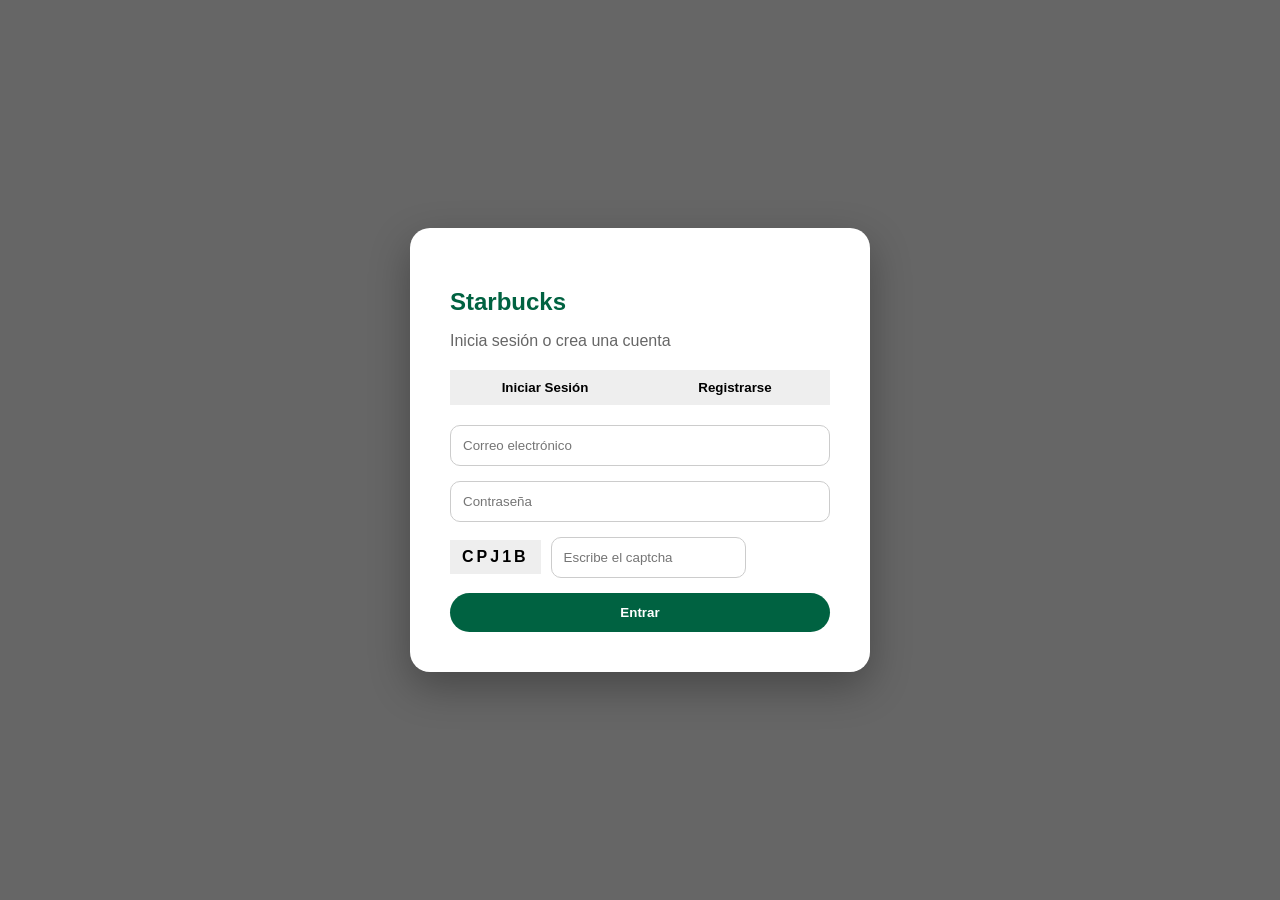
<file: login.html>
<!DOCTYPE html>
<html lang="es">
<head>
<meta charset="UTF-8">
<meta name="viewport" content="width=device-width, initial-scale=1.0">
<title>Login - Starbucks</title>
<link rel="stylesheet" href="login.css">
</head>

<body>

<div class="login-container">

<div class="login-box">

<h2>Starbucks</h2>
<p>Inicia sesión o crea una cuenta</p>

<div class="tabs">
<button onclick="mostrarLogin()">Iniciar Sesión</button>
<button onclick="mostrarRegistro()">Registrarse</button>
</div>

<form id="formLogin" class="form">
<input type="email" placeholder="Correo electrónico" required>
<input type="password" placeholder="Contraseña" required>

<div class="captcha-box">
<span id="captchaTexto"></span>
<input type="text" id="captchaInput" placeholder="Escribe el captcha" required>
</div>

<button type="submit" class="btn-login">Entrar</button>
</form>

<form id="formRegistro" class="form oculto">
<input type="text" placeholder="Nombre completo" required>
<input type="email" placeholder="Correo electrónico" required>
<input type="password" placeholder="Contraseña" required>
<button type="submit" class="btn-login">Crear Cuenta</button>
</form>

</div>
</div>

<script src="login.js"></script>
</body>
</html>
</file>
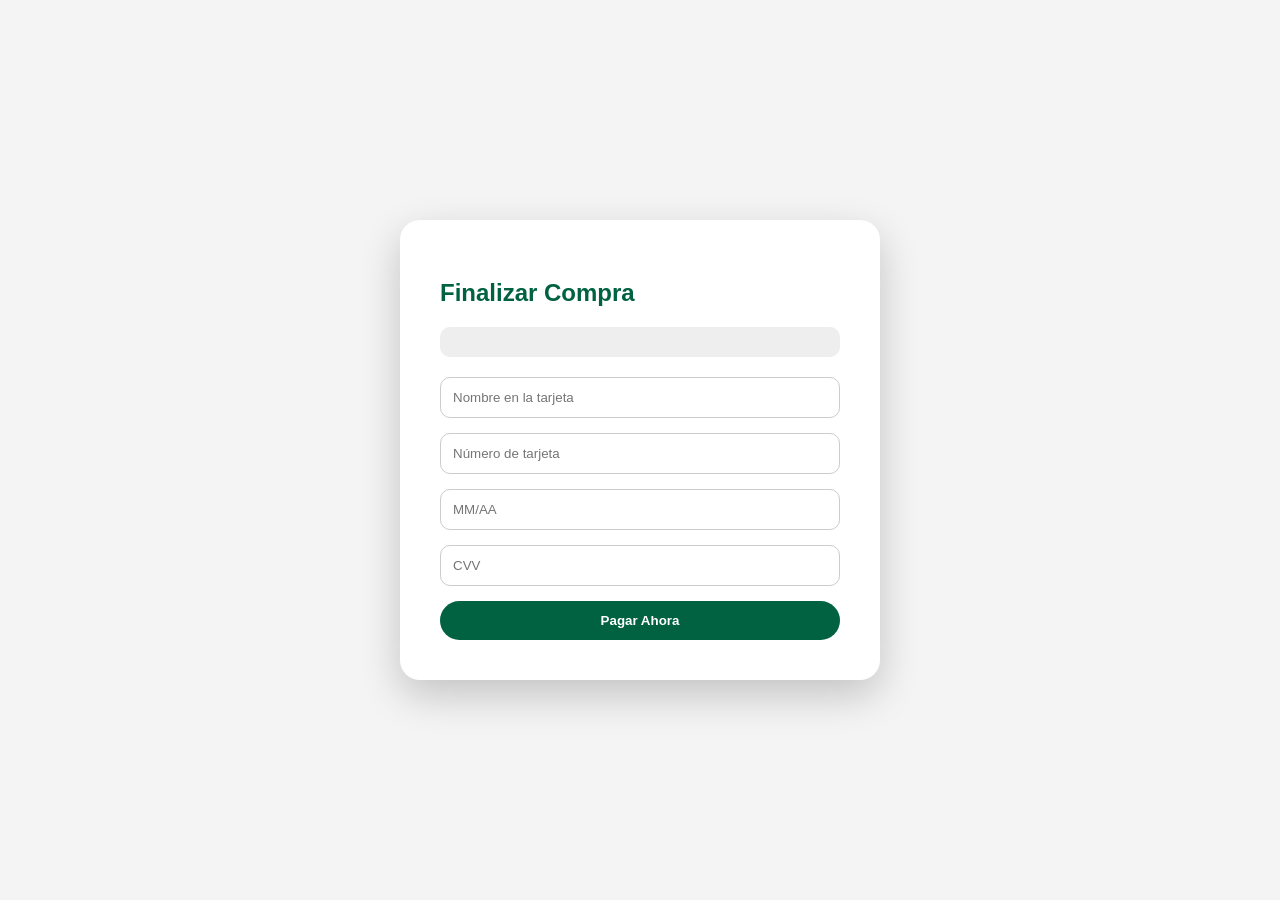
<file: pago.html>
<!DOCTYPE html>
<html lang="es">
<head>
<meta charset="UTF-8">
<meta name="viewport" content="width=device-width, initial-scale=1.0">
<title>Pago - Starbucks</title>
<link rel="stylesheet" href="pago.css">
</head>

<body>

<div class="pago-container">

<h2>Finalizar Compra</h2>

<div id="productoPago" class="producto-box"></div>

<form id="formPago">

<input type="text" placeholder="Nombre en la tarjeta" required>
<input type="text" placeholder="Número de tarjeta" maxlength="16" required>
<input type="text" placeholder="MM/AA" required>
<input type="text" placeholder="CVV" maxlength="3" required>

<button type="submit" class="btn-pagar">
Pagar Ahora
</button>

</form>

</div>

<script src="pago.js"></script>
</body>
</html>
</file>
<file: login.css>
body{
margin:0;
font-family:'Segoe UI',sans-serif;
background:linear-gradient(rgba(0,0,0,.6),rgba(0,0,0,.6)),
url('https://images.unsplash.com/photo-1501339847302-ac426a4a7cbb') center/cover;
display:flex;
justify-content:center;
align-items:center;
height:100vh;
}

.login-container{
background:white;
padding:40px;
border-radius:20px;
width:380px;
box-shadow:0 15px 40px rgba(0,0,0,.3);
animation:fadeIn .8s ease;
}

.login-box h2{
color:#006241;
margin-bottom:5px;
}

.login-box p{
margin-bottom:20px;
color:#666;
}

.tabs{
display:flex;
justify-content:space-between;
margin-bottom:20px;
}

.tabs button{
flex:1;
padding:10px;
border:none;
background:#eee;
cursor:pointer;
font-weight:bold;
}

.form{
display:flex;
flex-direction:column;
gap:15px;
}

.form input{
padding:12px;
border-radius:10px;
border:1px solid #ccc;
}

.btn-login{
background:#006241;
color:white;
padding:12px;
border:none;
border-radius:25px;
cursor:pointer;
font-weight:bold;
transition:.3s;
}

.btn-login:hover{
background:#004f33;
}

.captcha-box{
display:flex;
gap:10px;
align-items:center;
}

#captchaTexto{
background:#eee;
padding:8px 12px;
font-weight:bold;
letter-spacing:3px;
}

.oculto{
display:none;
}

@keyframes fadeIn{
from{opacity:0;transform:translateY(20px);}
to{opacity:1;transform:translateY(0);}
}
</file>
<file: pago.css>
body{
margin:0;
font-family:'Segoe UI',sans-serif;
background:#f4f4f4;
display:flex;
justify-content:center;
align-items:center;
height:100vh;
}

.pago-container{
background:white;
padding:40px;
border-radius:20px;
width:400px;
box-shadow:0 15px 40px rgba(0,0,0,.2);
}

.pago-container h2{
color:#006241;
margin-bottom:20px;
}

.producto-box{
background:#eee;
padding:15px;
border-radius:10px;
margin-bottom:20px;
}

#formPago{
display:flex;
flex-direction:column;
gap:15px;
}

#formPago input{
padding:12px;
border-radius:10px;
border:1px solid #ccc;
}

.btn-pagar{
background:#006241;
color:white;
padding:12px;
border:none;
border-radius:25px;
cursor:pointer;
font-weight:bold;
transition:.3s;
}

.btn-pagar:hover{
background:#004f33;
}
</file>
